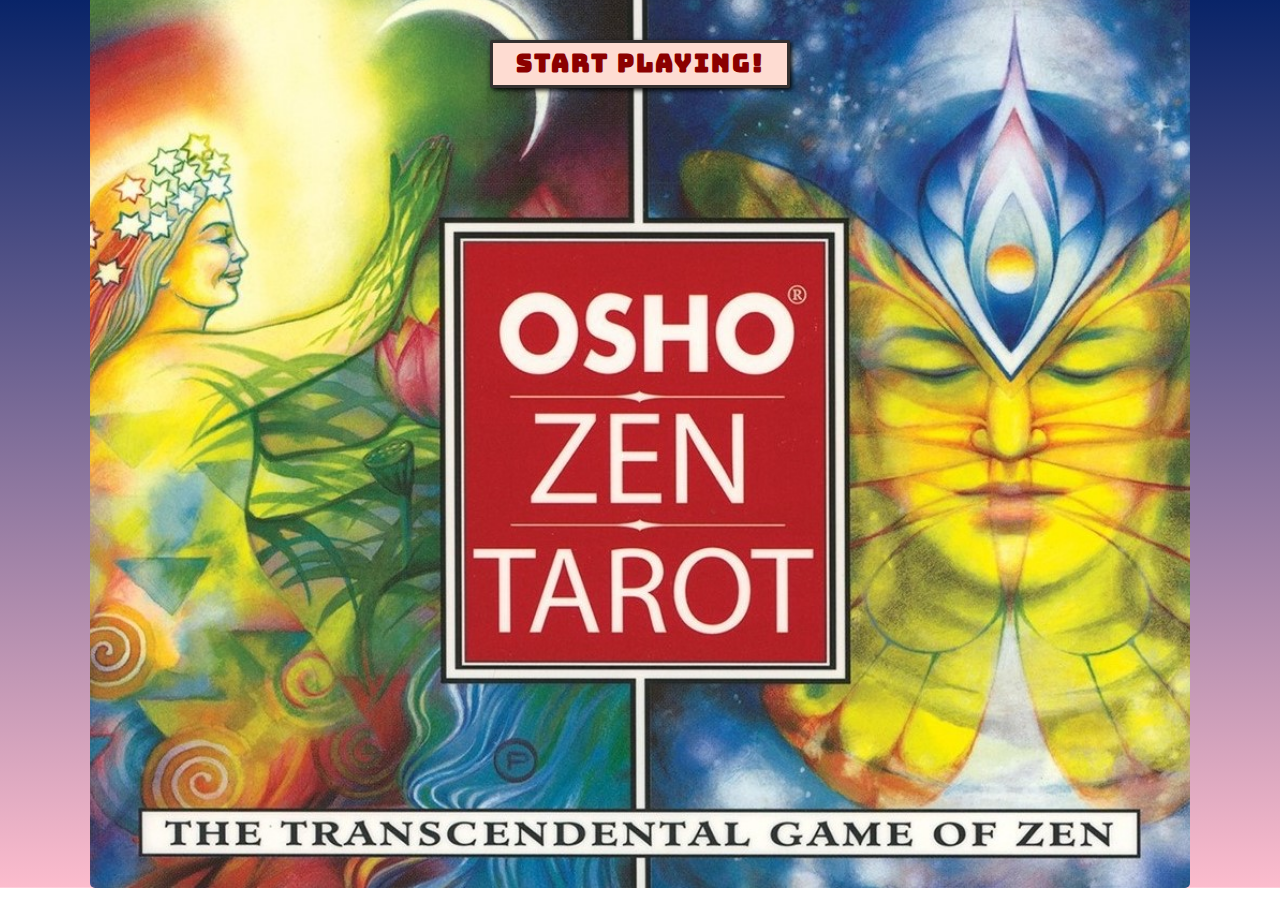
<file: index.html>
<!DOCTYPE html>
<html lang="en">
   <head>
      <meta charset="UTF-8">
      <meta name="viewport" content="width=device-width, initial-scale=1.0">
      <title>Osho Zen Tarot</title>
      <link rel="stylesheet" href="assets/css/style.css">
      <link rel="shortcut icon" type="image/jpg" href="assets/images/zenicon.png">
      <link rel="stylesheet" href="https://stackpath.bootstrapcdn.com/bootstrap/4.5.0/css/bootstrap.min.css">
      <link rel="stylesheet" href="https://cdnjs.cloudflare.com/ajax/libs/animate.css/4.0.0/animate.min.css">
   </head>
   <body id="start-bg">
      <div class="index-nav text-center" onclick="gamePage()">
         <h1 class=" header-mobile">OSHO Zen Tarot</h1>
      </div>
      <div class="start-button text-center">
         <button class="animate__animated animate__pulse animate__infinite infinite" id="play" onclick="gamePage()">
         START PLAYING!
         </button>
      </div>
      <div class="start-content">
         <div id="cover-container">
            <img  src="assets/images/cover.jpg" alt="book-cover" onclick="gamePage()"> 
         </div>
      </div>
      <script src="https://ajax.googleapis.com/ajax/libs/jquery/3.5.1/jquery.min.js"></script>
      <script src="assets/js/data.js"></script>
      <script src="assets/js/script.js"></script>
   </body>
</html>
</file>
<file: assets/css/style.css>
@import url('https://fonts.googleapis.com/css2?family=Roboto:ital,wght@0,400;0,500;0,700;0,900;1,400;1,500;1,700;1,900&display=swap');
@import url('https://fonts.googleapis.com/css2?family=Bungee&display=swap');
@import url('https://fonts.googleapis.com/css2?family=Archivo+Black&display=swap');
@import url('https://fonts.googleapis.com/css2?family=Oswald:wght@400;500;600;700&display=swap');

* {
    margin: 0;
    padding: 0;
    box-sizing: border-box;
    letter-spacing: 1px;
    font-family: 'Roboto', sans-serif;
}

/*----------------------tarot game.html--------------------*/

.bg-color {
    background: url("../images/space.jpg") center center no-repeat fixed;
    background-size: cover;
    min-height: 100vh;
}

#navbar {
    background: transparent;
    color: rgb(247, 226, 168); 
    z-index: 1;
    padding: 10px;
    height: 60px;
    display: flex;
    justify-content: space-between;
    margin-bottom: 50px;
}

.logo > a:hover {
    color: rgba(137, 188, 255, 0.788);
    text-decoration: none;
}

p > span, 
.card-meaning,
.info {
    font-size: 18px;
    outline: none;
    font-weight: 500;
    color: #060606;
    text-shadow: .5px .5px #da411d;
    background: rgb(238, 212, 238);
    border-radius: 4px;
}

p > span,
#about {
    padding-left: 10px;
    padding-right: 10px;
}

.logo {
    padding-top: 10px;
}

img {
    width: 100%; 
    height: 100%; 
    object-fit: cover; 
    border-radius: 5px;
    cursor: pointer;
}

.row-game {
    display: flex;
    justify-content: space-evenly;
}

a > i {
    color: #744d77;
    font-size: 12px;
}

.fab.fa-centos {
    font-weight: 400;
    font-size: 25px;
}

a.dropdown-item  {
    color:#444344;
    font-weight: bold;
}

.dropdown-menu.show {
    left: -16px !important;
}

/*----------------------back-cards in scroll--------------------*/

.card-back {
    width: 70px;
    height: 100px;
    border-radius: 5px;
}

.scroll-cards {   
    width: 100px;
    overflow: auto; 
    white-space: nowrap; 
    padding: 10px; 
    margin-bottom: 25px;
    margin-top: 20px;
}

/* SCROLLBAR */
.scroll-cards::-webkit-scrollbar,
.info::-webkit-scrollbar {
    width: 10px;
}

/* copied this code for making track smaller than thumb https://stackoverflow.com/questions/26493446/change-size-of-scrollbar-thumb-with-css*/
/* Track */
.scroll-cards::-webkit-scrollbar-track {
    background: #8a7f68;
    border: 10px solid transparent;
    background-clip: content-box;   /* THIS IS IMPORTANT */
}

.info::-webkit-scrollbar-track {
    border: 10px solid #8a7f68;
    border-radius: 5px;
}

/* Handle */
.scroll-cards::-webkit-scrollbar-thumb,
.info::-webkit-scrollbar-thumb {
    background: #c84540;
    border-radius: 5px;
}

/* Handle on hover */
.scroll-cards::-webkit-scrollbar-thumb:hover,
.info::-webkit-scrollbar-thumb:hover {
  background: #b30000; 
}

/*----------------------card-containers, meanings & about spread--------------------*/

.column {
  display: flex;
  flex-direction: row;
  justify-content: center;
  align-items: flex-start;
  margin-right: 10px;
}

.card-container {
  color: rgb(177, 80, 16);
  font-weight: bold;
  width: 70px;
  height: 100px;
  margin-left: 10px;
  margin-bottom: 12px;
  font-size: 26px;
  margin-top: 20px;
  background:#ffffff61;
  border-radius: 4px;
  flex-shrink: 0;
  display: flex;
  justify-content: center;
  align-items: center;
}

.card-meaning {
  width: 70px;
  margin-left: 10px;
  font-size: 10px;
  font-weight: bold;
  text-align: center;
  padding: 3px;
  border-radius: 4px;
  flex-shrink: 0;
  cursor: pointer;
}

.card-nr {
    text-shadow: 1.5px 1.5px #6d4210;
}

.hidden-card {
    visibility: hidden;
}

.about-spread {
    margin-top: 40px;
    margin-bottom: 40px;
}

/*for jQuery for the Mirror spread*/
.mirror-text2 {
    background: rgba(255, 125, 38, 0.76);
    box-shadow: none;
    font-size: 20px;
    text-shadow: 1px 1px #da411d;
    color: #060606;
    border: none;
    text-align: center;
    padding: 5px;
}

/*for jQuery for changing the card-container size on description click*/
.card-container2 {
    width: 70px !important;
    height: 100px !important;
}

/*for jQuery for changing the meaning size on description click*/
.card-meaning2 {
    width: 70px !important;
    font-size: 10px !important;
    overflow-wrap: break-word;
}

.card-meaning2:focus {
    outline: none;
    transform: scale(1.4, 1.4) !important;
    z-index: 10;
}

/*---------------------description-----------------------*/
 

.image > img {
    cursor: context-menu;
    width: max-content;
    height: max-content;
}

.info {
    padding-left: 10px;
    padding-right: 10px;
    overflow-y: scroll;  
    box-shadow: 2px 2px 5px rgb(82, 0, 0);
    max-height: 550px;
    padding-top: 10px;
    padding-bottom: 10px;
}

#card-name {
    background: #0000009f;
    color: white;
    border-radius: 3px;
    padding: 2px;
    font-size: 23px;
    text-shadow: 1.5px 1.5px #b30000;
    box-shadow: 1.5px 1.5px 5px rgb(82, 0, 0);
    letter-spacing: 1px;
    font-weight: 600;
}

.image, 
.card-info {
    margin-top: 40px;
}

/*---------------------------buttons------------------------*/

button.btn.btn-light {
  display: flex;
  margin: 0 auto;
  background: #a9ff62;
  border: 1px solid #0a7738;
  box-shadow: 2px 2px 5px #033819;
  margin-bottom: 20px;
  margin-top: -20px;
}

button.btn.btn-light:hover {
    background: #8dd453;
}

button.message-button {
    margin-top: 10px;
    margin-bottom: 30px;
    font-size: 18px;
    text-transform: uppercase;
    background-color: #cc63c2;
    border-color: #9313b3;
    width: 85%;
    font-family: "Oswald", "sans-serif";
    text-shadow: 1.5px 1.5px #571455;
    color: white;
    font-weight: 500;
    border-radius: 3px;
    box-shadow: 2px 2px 5px #571455;
    padding: 3px;
}


.message-button:hover { 
    background: #9f4d97;
}

button#btnGroupDrop1.btn.btn-secondary.dropdown-toggle,
button.btn.btn-light {
    font-weight: bold;
}

button#btnGroupDrop1.btn.btn-secondary.dropdown-toggle {
    flex: none;
    background: #7cdfff; 
    border: 1px solid #0e4b5f;
    color:#571455;
    margin-left: 20px;
    box-shadow: 2px 2px 5px #042b5e;
}

button#btnGroupDrop1.btn.btn-secondary.dropdown-toggle:hover {
    background: #69bcd8;
}

#play {
    padding: 2px;
    border-radius: 2px;
    border: 3px solid #343030;
    width: 300px;
    background: #fedcd2;
    color: darkred;
    letter-spacing: 2px;
    font-weight: 700;
    font-size: 25px;
    font-family: 'Bungee', cursive;
    outline: none;
    box-shadow: 2px 2px 5px black;
    cursor: pointer;
}

#play:hover {
     background: #dfc1b8;
}

/*-----------------------Contact pop-up Modal --------------------*/

.pop-box > form > input,
.pop-box > form > textarea { 
   display: flex;
   margin: 0 auto;
   width: 85%;
   margin-top: 10px; 
}

input,
textarea {
  border: 1px gray solid;
  border-radius: 3px;
  height: 40px;
}

textarea {
    min-height: 100px;
}

input:active, 
textarea:active,
input:focus, 
textarea:focus {
  border: 2px solid rgb(96, 255, 157);
  border-radius: 3px;
  outline: none;
}

form {
  background: white;
  position: relative;
  top: 30px;
  background: white;
  margin: 0 auto;
  border: 4px solid #be6cab;
  border-radius: 3px;
  width: 50%;
  text-shadow: 1px 1px rgb(75, 5, 75);
}

#x {
  position: absolute;
  top: 0;
  padding-bottom: 40px;
  right: 10px;
  font-weight: bold;
  padding: 5px;
  cursor: pointer;
}

.pop-bg {
  position: fixed;
  background: rgba(0, 0, 0, 0.7);
  top: 0;
  width: 100%;
  height: 100vh;
  z-index: 3;
} 

h5 {
  padding-top: 20px;
  padding-bottom: 10px;
  font-family: 'Oswald', sans-serif;
  color: rgb(173, 97, 161);
  text-shadow: 1px 1px #571455;
  font-weight: 700;
  letter-spacing: 1px;
}

/*for jQuery*/
.validation {
  text-align: center;
  color: white;
  display: flex;
  margin: 0 auto;
  width: 85%; 
  justify-content: center;
  margin-bottom: 5px;
  border-radius: 3px;
  text-shadow: 1px 1px 2px black;
  font-size: 14px;
}

/*for jQuery*/
.sent-message {
  text-align: center;
  color: white;
  display: flex;
  margin: 0 auto;
  width: 85%; 
  justify-content: center;
  margin-bottom: 7px;
  border-radius: 3px;
  padding: 5px;
}

.fa-check {
    color: #9313b3;
    padding-top: 2px !important;
}

.fa-times-circle {
    padding-top: 3px;
}

.fa-times {
    font-size: 18px;
    color: #042b5e;
}

.fa-times:hover {
    color: #836ecc;
    text-shadow: 1.5px 1.5px #836ecc;
}

/*copied code for dot animation here: https://stackoverflow.com/questions/13014808/is-there-anyway-to-animate-an-ellipsis-with-css-animations*/

.sending {
    font-family: sans-serif;
}

.sending:after {
  animation: dotty steps(1,end) 1s infinite;
  content: '';
}

@keyframes dotty {
    0% { 
        content: ''; 
    }
    25% { 
        content: '.'; 
    }
    50% { 
        content: '..'; 
    }
    75% { 
        content: '...'; 
    }
    100% { 
        content: ''; 
    }
}

/*---------------------index.html-----------------------*/

#start-bg {
    background: linear-gradient(#092468, #fcbccd);
    background-repeat: no-repeat;
    background-position: center;
    background-size: cover;
    overflow: hidden;
}

#cover-container { 
    width: 1100px;
    height: 100vh;
}

.start-content {
    display: flex;
    justify-content: center;
    align-items: center; 
}
 
.start-button {
    position: relative;
    top: 70px;
    margin: -30px;
}

.index-nav:hover {
     background: #8c191d;
     cursor: pointer;
}

/*-------------------hover effects----------------------*/

/*copied code for grow hover effect here: https://ianlunn.github.io/Hover/ */
/* Grow */
.card-back,
.card-container,
.card-meaning,
#about,
p > span,
.front-card {
    vertical-align: middle;
    box-shadow: 2px 2px 10px rgb(15, 14, 14);
    transform: translateZ(0);
    backface-visibility: hidden;
    -moz-osx-font-smoothing: grayscale;
    transition-duration: 0.3s;
    transition-property: transform;
}

.front-card:hover,
.front-card:focus,
.front-card:active,
.card-meaning:hover,
.card-meaning:focus,
.card-meaning:active,
.card-container:hover,
.card-container:focus,
.card-container:active,
.card-back:hover,
.card-back:focus,
.card-back:active {
    transform: scale(1.1);
    position: relative;
    z-index: 10;
}

/*------------All Cards-----------*/

.front-card {
    box-shadow: none;
    padding: 4px;
}

img.front-card {
      border-radius: 4px;
      width: 70px;
      height: 100px;
      background: black;
      margin: 3px;
}

.image, 
.card-info {
    margin-bottom: 40px;
}

/*-------------------footer----------------------*/

.btn.btn-light.contact {
    margin-top: 0;
    margin-bottom: 0;
    border: 1px solid #29162a;
    background: #ffde4c;
    box-shadow: 2px 2px 5px black;
}

.btn.btn-light.contact:hover {
    background: #cfb53e;
}

footer {
    background: #2f1545;
}

.copy {
    color: white;
    padding: 7px;
    margin-bottom: 0;
}

h4 {
    color: white;
    padding-top: 7px;
}

/*-------------------media queries----------------------*/

@media screen and (max-width: 500px) {
    .bg-color {
        background: linear-gradient(#092468, #8137c5, #fcbccd);
        background-size: auto;
    }

    .bg-mobile {
        background: url(../images/space.jpg) no-repeat;
        background-size: contain;
        width: 100%;
    }
}

@media screen and (min-width: 501px) {
    #navbar {
        margin-bottom: 0;
    }

    .space {
        display: none;
    }
}

.logo > a {
    font-family: 'Archivo Black', sans-serif;
    font-weight: 700;
    font-size: 27px;
    color: #c1e2ff;
    text-shadow: 1px 0px 20px #c1e2ff;
}

@media screen and (max-width: 420px) {
    .logo > a {
        font-size: 20px;
    }
}

@media screen and (max-width: 361px) {
    .scroll-cards {
        margin-top: 10px;
    }
}

@media screen and (max-width: 321px) {
    .scroll-cards {
        margin-top: -13px;
    }
}

@media screen and (max-width: 800px) {
    .mirror-text2 {
        font-size: 15px;
    }
}

@media screen and (max-width: 420px) {
    .mirror-text2 {
        font-size: 13px;
    }
}

@media screen and (max-width: 320px) {
    .mirror-text2 {
        font-size: 10px !important;
    }
}

@media screen and (min-width: 767px) {
    .card-container {
        width: 130px;
        height: 185px;
    }

    .card-meaning {
        font-size: 14px;
        width: 130px;
    }
}

@media screen and (max-width: 766px) {
    .card-meaning:focus,
    .card-meaning2:focus {
        outline: none;
        transform: scale(1.3, 1.5) !important;
        z-index: 10;
    }

    .card-meaning {
        overflow-wrap: break-word;
    }
}

@media screen and (max-width: 376px) {
    .card-back,
    .card-container,
    .card-container2 {
        height: 87px !important;
        width: 61px !important;
    }

    .card-meaning,
    .card-meaning2 {
        font-size: 8.8px !important;
        width: 61px !important;
    }

    .mirror-text2 {
        font-size: 12px;
    }
}

@media screen and (max-width: 320px) {
    .card-back,
    .card-container,
    .card-container2 {
        height: 80px !important;
        width: 53px !important;
    }

    .card-meaning,
    .card-meaning2 {
        font-size: 7px !important;
        width: 53px !important;
    }
}

@media screen and (max-width: 415px) {
    button.btn.btn-light {
        margin-top: -50px;
    }
}

@media screen and (max-width: 914px) {
    form {
        width: 90%;
    }
}

@media screen and (min-width: 801px) {
    .header-mobile {
        display: none;
    }

    .text-mobile {
        display: none;
    }
}

 @media (min-height: 1366px) and (min-width: 1024px), /*for ipad Pro*/
 (max-width: 800px) /*for mobile*/ {
    #cover-container { 
        display: none;
    }
    
    #start-bg {
        height: 100vh;
        background: url("../images/mobile-zen.jpg") no-repeat center center;
        background-attachment: fixed;
        background-size: cover;
    } 

    .index-nav {
        padding-top: 5px;
        background: #b42125;
        position: absolute;
        bottom: 30px;
        width: 100%;
        border: 3px solid black;
    }

    .start-button {
        position: absolute;
        font-size: 20px;
        margin: 0 auto;
        top: 10px;
        width: 100%;
    }

    #play {
        width: 300px;
    }

    .header-mobile {
        font-weight: bolder;
        color: white;
        display: block;
        font-family: 'Archivo Black', sans-serif;
        font-size: 30px;
    }

    p > span,
    .info,
    #about {
        font-size: 16px;
    }
}

/*for iPads*/
@media (min-height: 1366px) and (min-width: 1024px), 
(min-width: 768px) and (max-width: 799px) { 
    .index-nav {
        padding-top: 10px;
        height: 90px;
        width: 100%;
    }

    #play {
        font-size: 35px;
        width: 400px;
        height: 90px;
    }

    .header-mobile {
        font-size: 50px;
    }
}

@media screen and (max-width: 414px) {
    h4 { 
    font-size: 20px !important;
    }
}
</file>
